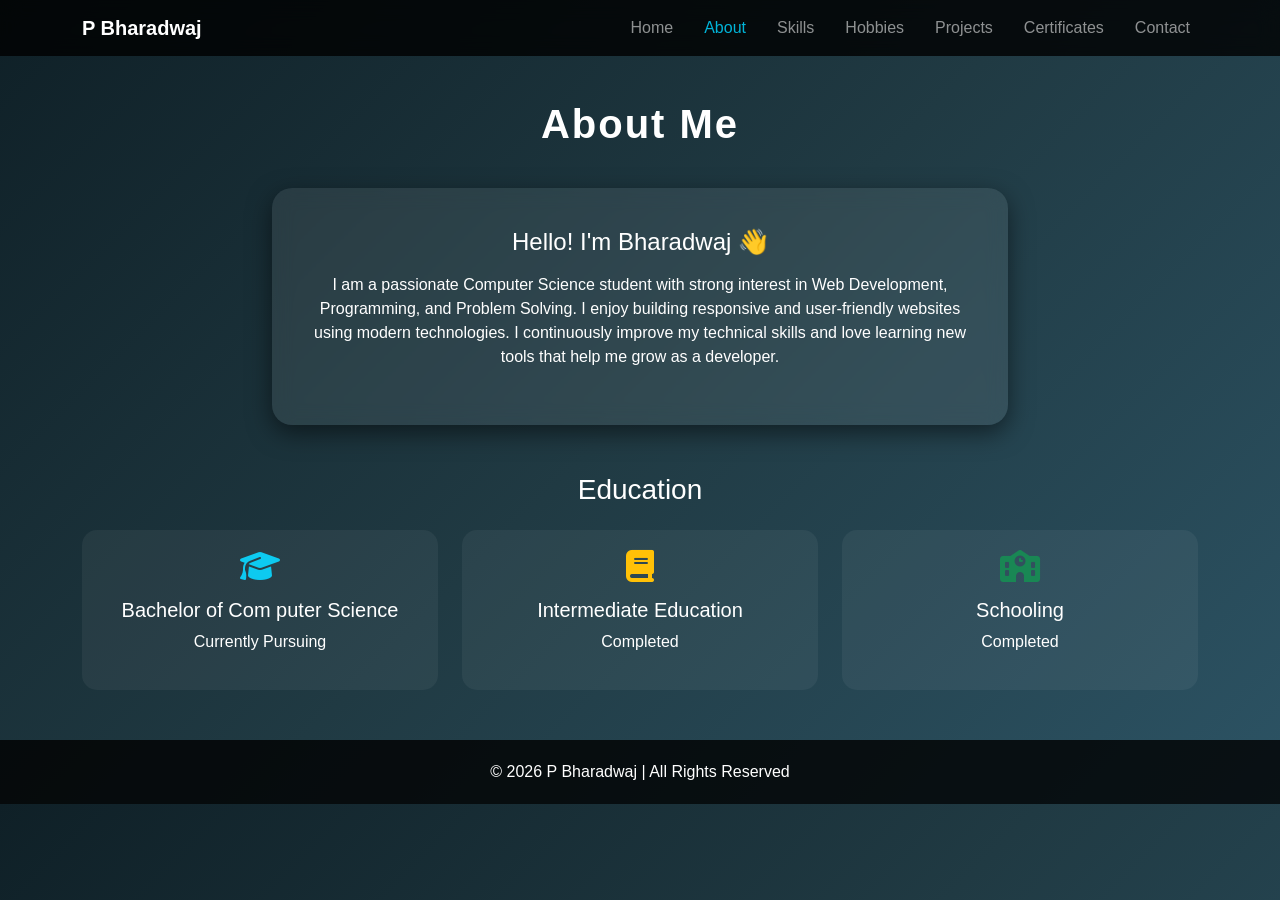
<file: about.html>
<!DOCTYPE html>
<html>
<head>
<title>About | P Bharadwaj</title>
<meta name="viewport" content="width=device-width, initial-scale=1">

<link href="https://cdn.jsdelivr.net/npm/bootstrap@5.3.2/dist/css/bootstrap.min.css" rel="stylesheet">
<link href="https://cdnjs.cloudflare.com/ajax/libs/font-awesome/6.5.0/css/all.min.css" rel="stylesheet">
<link rel="stylesheet" href="style.css">

<style>
body{
    background: linear-gradient(135deg, #0f2027, #203a43, #2c5364);
    color: white;
    font-family: 'Segoe UI', sans-serif;
}

.navbar{
    background: rgba(0,0,0,0.8);
    backdrop-filter: blur(10px);
}

.section-title{
    text-align:center;
    font-size: 2.5rem;
    margin-top:100px;
    margin-bottom:40px;
    font-weight:bold;
    letter-spacing:2px;
}

.about-card{
    background: rgba(255,255,255,0.08);
    border-radius:20px;
    padding:40px;
    box-shadow:0 8px 25px rgba(0,0,0,0.5);
    backdrop-filter: blur(10px);
}

.edu-card{
    background: rgba(255,255,255,0.05);
    border-radius:15px;
    padding:20px;
    text-align:center;
    transition:0.3s;
}

.edu-card:hover{
    transform: translateY(-8px);
    box-shadow:0 6px 20px rgba(0,0,0,0.6);
}

footer{
    text-align:center;
    padding:20px;
    margin-top:50px;
    background: rgba(0,0,0,0.8);
}
</style>
</head>

<body>

<nav class="navbar navbar-expand-lg navbar-dark fixed-top">
<div class="container">
<a class="navbar-brand fw-bold" href="index.html">P Bharadwaj</a>
<button class="navbar-toggler" data-bs-toggle="collapse" data-bs-target="#nav">
<span class="navbar-toggler-icon"></span>
</button>
<div class="collapse navbar-collapse justify-content-end" id="nav">
<ul class="navbar-nav">
<li class="nav-item"><a class="nav-link" href="index.html">Home</a></li>
<li class="nav-item"><a class="nav-link active" href="about.html">About</a></li>
<li class="nav-item"><a class="nav-link" href="skills.html">Skills</a></li>
<li class="nav-item"><a class="nav-link" href="hobbies.html">Hobbies</a></li>
<li class="nav-item"><a class="nav-link" href="projects.html">Projects</a></li>
<li class="nav-item"><a class="nav-link" href="certificates.html">Certificates</a></li>
<li class="nav-item"><a class="nav-link" href="contact.html">Contact</a></li>
</ul>
</div>
</div>
</nav>

<div class="container">

<h2 class="section-title">About Me</h2>

<div class="row justify-content-center">
<div class="col-lg-8">
<div class="about-card text-center">
<h4 class="mb-3">Hello! I'm Bharadwaj 👋</h4>
<p>
I am a passionate Computer Science student with strong interest in 
Web Development, Programming, and Problem Solving. I enjoy building 
responsive and user-friendly websites using modern technologies. 
I continuously improve my technical skills and love learning new tools 
that help me grow as a developer.
</p>
</div>
</div>
</div>

<h3 class="text-center mt-5 mb-4">Education</h3>

<div class="row g-4">

<div class="col-md-4">
<div class="edu-card">
<i class="fas fa-graduation-cap fa-2x mb-3 text-info"></i>
<h5>Bachelor of Com puter Science</h5>
<p>Currently Pursuing</p>
</div>
</div>

<div class="col-md-4">
<div class="edu-card">
<i class="fas fa-book fa-2x mb-3 text-warning"></i>
<h5>Intermediate Education</h5>
<p>Completed</p>
</div>
</div>

<div class="col-md-4">
<div class="edu-card">
<i class="fas fa-school fa-2x mb-3 text-success"></i>
<h5>Schooling</h5>
<p>Completed</p>
</div>
</div>

</div>

</div>

<footer>
© 2026 P Bharadwaj | All Rights Reserved
</footer>

<script src="https://cdn.jsdelivr.net/npm/bootstrap@5.3.2/dist/js/bootstrap.bundle.min.js"></script>

</body>
</html>
</file>
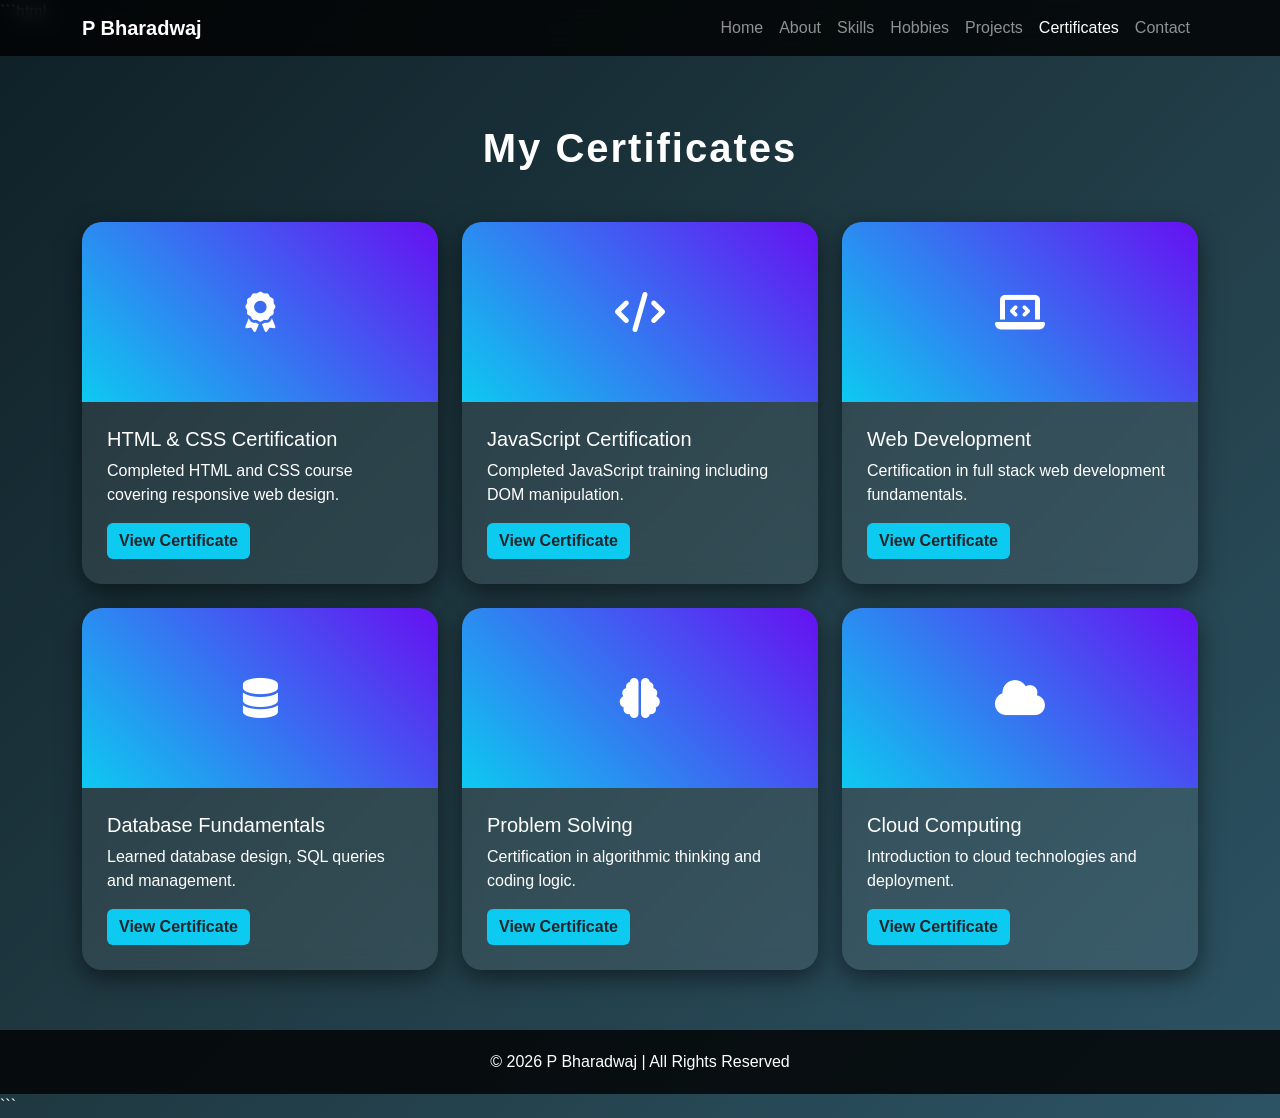
<file: certificates.html>
```html
<!DOCTYPE html>
<html>
<head>
<title>Certificates | P Bharadwaj</title>
<meta name="viewport" content="width=device-width, initial-scale=1">

<link href="https://cdn.jsdelivr.net/npm/bootstrap@5.3.2/dist/css/bootstrap.min.css" rel="stylesheet">
<link href="https://cdnjs.cloudflare.com/ajax/libs/font-awesome/6.5.0/css/all.min.css" rel="stylesheet">

<style>

body{
background: linear-gradient(135deg,#0f2027,#203a43,#2c5364);
color:white;
font-family:'Segoe UI',sans-serif;
}

.navbar{
background: rgba(0,0,0,0.8);
backdrop-filter: blur(10px);
}

.section-title{
text-align:center;
margin-top:100px;
margin-bottom:50px;
font-size:2.5rem;
font-weight:bold;
letter-spacing:2px;
}

.certificate-card{
background: rgba(255,255,255,0.08);
border-radius:20px;
overflow:hidden;
box-shadow:0 8px 25px rgba(0,0,0,0.5);
backdrop-filter: blur(10px);
transition:0.4s;
}

.certificate-card:hover{
transform:translateY(-10px);
box-shadow:0 12px 30px rgba(0,0,0,0.7);
}

.certificate-img{
height:180px;
background:linear-gradient(45deg,#0dcaf0,#6610f2);
display:flex;
align-items:center;
justify-content:center;
font-size:40px;
}

.card-body{
padding:25px;
}

.btn-custom{
background:#0dcaf0;
border:none;
font-weight:600;
}

.btn-custom:hover{
background:#0bb5d6;
transform:scale(1.05);
}

footer{
text-align:center;
padding:20px;
margin-top:60px;
background: rgba(0,0,0,0.8);
}

</style>
</head>

<body>

<nav class="navbar navbar-expand-lg navbar-dark fixed-top">
<div class="container">

<a class="navbar-brand fw-bold" href="index.html">P Bharadwaj</a>

<button class="navbar-toggler" data-bs-toggle="collapse" data-bs-target="#nav">
<span class="navbar-toggler-icon"></span>
</button>

<div class="collapse navbar-collapse justify-content-end" id="nav">

<ul class="navbar-nav">

<li class="nav-item"><a class="nav-link" href="index.html">Home</a></li>
<li class="nav-item"><a class="nav-link" href="about.html">About</a></li>
<li class="nav-item"><a class="nav-link" href="skills.html">Skills</a></li>
<li class="nav-item"><a class="nav-link" href="hobbies.html">Hobbies</a></li>
<li class="nav-item"><a class="nav-link" href="projects.html">Projects</a></li>
<li class="nav-item"><a class="nav-link active" href="certificates.html">Certificates</a></li>
<li class="nav-item"><a class="nav-link" href="contact.html">Contact</a></li>

</ul>

</div>
</div>
</nav>


<div class="container">

<h2 class="section-title">My Certificates</h2>

<div class="row g-4">

<div class="col-md-4">
<div class="certificate-card">
<div class="certificate-img">
<i class="fas fa-award"></i>
</div>
<div class="card-body">
<h5>HTML & CSS Certification</h5>
<p>Completed HTML and CSS course covering responsive web design.</p>
<a href="certificates/html-css-certificate.jpg" class="btn btn-custom">View Certificate</a>
</div>
</div>
</div>

<div class="col-md-4">
<div class="certificate-card">
<div class="certificate-img">
<i class="fas fa-code"></i>
</div>
<div class="card-body">
<h5>JavaScript Certification</h5>
<p>Completed JavaScript training including DOM manipulation.</p>
<a href="certificates/javascript-certificate.jpg" class="btn btn-custom">View Certificate</a>
</div>
</div>
</div>

<div class="col-md-4">
<div class="certificate-card">
<div class="certificate-img">
<i class="fas fa-laptop-code"></i>
</div>
<div class="card-body">
<h5>Web Development</h5>
<p>Certification in full stack web development fundamentals.</p>
<a href="certificates/webdev-certificate.jpg" class="btn btn-custom">View Certificate</a>
</div>
</div>
</div>

<div class="col-md-4">
<div class="certificate-card">
<div class="certificate-img">
<i class="fas fa-database"></i>
</div>
<div class="card-body">
<h5>Database Fundamentals</h5>
<p>Learned database design, SQL queries and management.</p>
<a href="certificates/database-certificate.jpg" class="btn btn-custom">View Certificate</a>
</div>
</div>
</div>

<div class="col-md-4">
<div class="certificate-card">
<div class="certificate-img">
<i class="fas fa-brain"></i>
</div>
<div class="card-body">
<h5>Problem Solving</h5>
<p>Certification in algorithmic thinking and coding logic.</p>
<a href="certificates/problem-solving.jpg" class="btn btn-custom">View Certificate</a>
</div>
</div>
</div>

<div class="col-md-4">
<div class="certificate-card">
<div class="certificate-img">
<i class="fas fa-cloud"></i>
</div>
<div class="card-body">
<h5>Cloud Computing</h5>
<p>Introduction to cloud technologies and deployment.</p>
<a href="certificates/cloud-certificate.jpg" class="btn btn-custom">View Certificate</a>
</div>
</div>
</div>

</div>

</div>

<footer>
© 2026 P Bharadwaj | All Rights Reserved
</footer>

<script src="https://cdn.jsdelivr.net/npm/bootstrap@5.3.2/dist/js/bootstrap.bundle.min.js"></script>

</body>
</html>
```
</file>
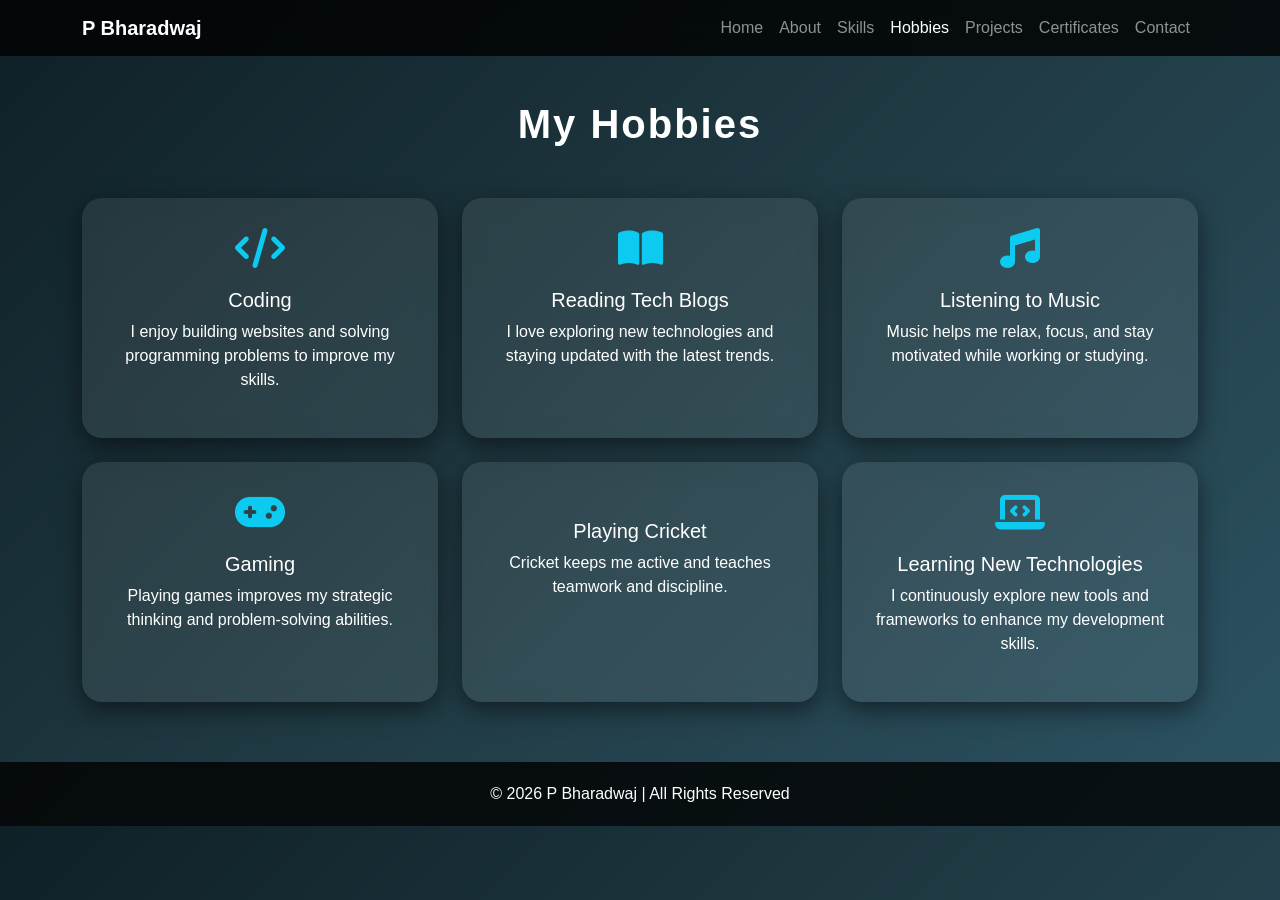
<file: hobbies.html>
<!DOCTYPE html>
<html>
<head>
<title>Hobbies | P Bharadwaj</title>
<meta name="viewport" content="width=device-width, initial-scale=1">

<link href="https://cdn.jsdelivr.net/npm/bootstrap@5.3.2/dist/css/bootstrap.min.css" rel="stylesheet">
<link href="https://cdnjs.cloudflare.com/ajax/libs/font-awesome/6.5.0/css/all.min.css" rel="stylesheet">

<style>
body{
    background: linear-gradient(135deg,#0f2027,#203a43,#2c5364);
    color:white;
    font-family:'Segoe UI',sans-serif;
}

.navbar{
    background: rgba(0,0,0,0.8);
    backdrop-filter: blur(10px);
}

.section-title{
    text-align:center;
    margin-top:100px;
    margin-bottom:50px;
    font-size:2.5rem;
    font-weight:bold;
    letter-spacing:2px;
}

.hobby-card{
    background: rgba(255,255,255,0.08);
    border-radius:20px;
    padding:30px;
    text-align:center;
    box-shadow:0 8px 25px rgba(0,0,0,0.5);
    backdrop-filter: blur(10px);
    transition:0.4s;
    height:100%;
}

.hobby-card:hover{
    transform:translateY(-10px);
    box-shadow:0 12px 30px rgba(0,0,0,0.7);
}

.hobby-icon{
    font-size:40px;
    margin-bottom:20px;
    color:#0dcaf0;
}

footer{
    text-align:center;
    padding:20px;
    margin-top:60px;
    background: rgba(0,0,0,0.8);
}
</style>
</head>

<body>

<nav class="navbar navbar-expand-lg navbar-dark fixed-top">
<div class="container">
<a class="navbar-brand fw-bold" href="index.html">P Bharadwaj</a>
<button class="navbar-toggler" data-bs-toggle="collapse" data-bs-target="#nav">
<span class="navbar-toggler-icon"></span>
</button>
<div class="collapse navbar-collapse justify-content-end" id="nav">
<ul class="navbar-nav">
<li class="nav-item"><a class="nav-link" href="index.html">Home</a></li>
<li class="nav-item"><a class="nav-link" href="about.html">About</a></li>
<li class="nav-item"><a class="nav-link" href="skills.html">Skills</a></li>
<li class="nav-item"><a class="nav-link active" href="hobbies.html">Hobbies</a></li>
<li class="nav-item"><a class="nav-link" href="projects.html">Projects</a></li>
<li class="nav-item"><a class="nav-link" href="certificates.html">Certificates</a></li>
<li class="nav-item"><a class="nav-link" href="contact.html">Contact</a></li>
</ul>
</div>
</div>
</nav>

<div class="container">
<h2 class="section-title">My Hobbies</h2>

<div class="row g-4">

<div class="col-md-4">
<div class="hobby-card">
<i class="fas fa-code hobby-icon"></i>
<h5>Coding</h5>
<p>I enjoy building websites and solving programming problems to improve my skills.</p>
</div>
</div>

<div class="col-md-4">
<div class="hobby-card">
<i class="fas fa-book-open hobby-icon"></i>
<h5>Reading Tech Blogs</h5>
<p>I love exploring new technologies and staying updated with the latest trends.</p>
</div>
</div>

<div class="col-md-4">
<div class="hobby-card">
<i class="fas fa-music hobby-icon"></i>
<h5>Listening to Music</h5>
<p>Music helps me relax, focus, and stay motivated while working or studying.</p>
</div>
</div>

<div class="col-md-4">
<div class="hobby-card">
<i class="fas fa-gamepad hobby-icon"></i>
<h5>Gaming</h5>
<p>Playing games improves my strategic thinking and problem-solving abilities.</p>
</div>
</div>

<div class="col-md-4">
<div class="hobby-card">
<i class="fas fa-cricket-bat-ball hobby-icon"></i>
<h5>Playing Cricket</h5>
<p>Cricket keeps me active and teaches teamwork and discipline.</p>
</div>
</div>

<div class="col-md-4">
<div class="hobby-card">
<i class="fas fa-laptop-code hobby-icon"></i>
<h5>Learning New Technologies</h5>
<p>I continuously explore new tools and frameworks to enhance my development skills.</p>
</div>
</div>

</div>
</div>

<footer>
© 2026 P Bharadwaj | All Rights Reserved
</footer>

<script src="https://cdn.jsdelivr.net/npm/bootstrap@5.3.2/dist/js/bootstrap.bundle.min.js"></script>

</body>
</html>
</file>
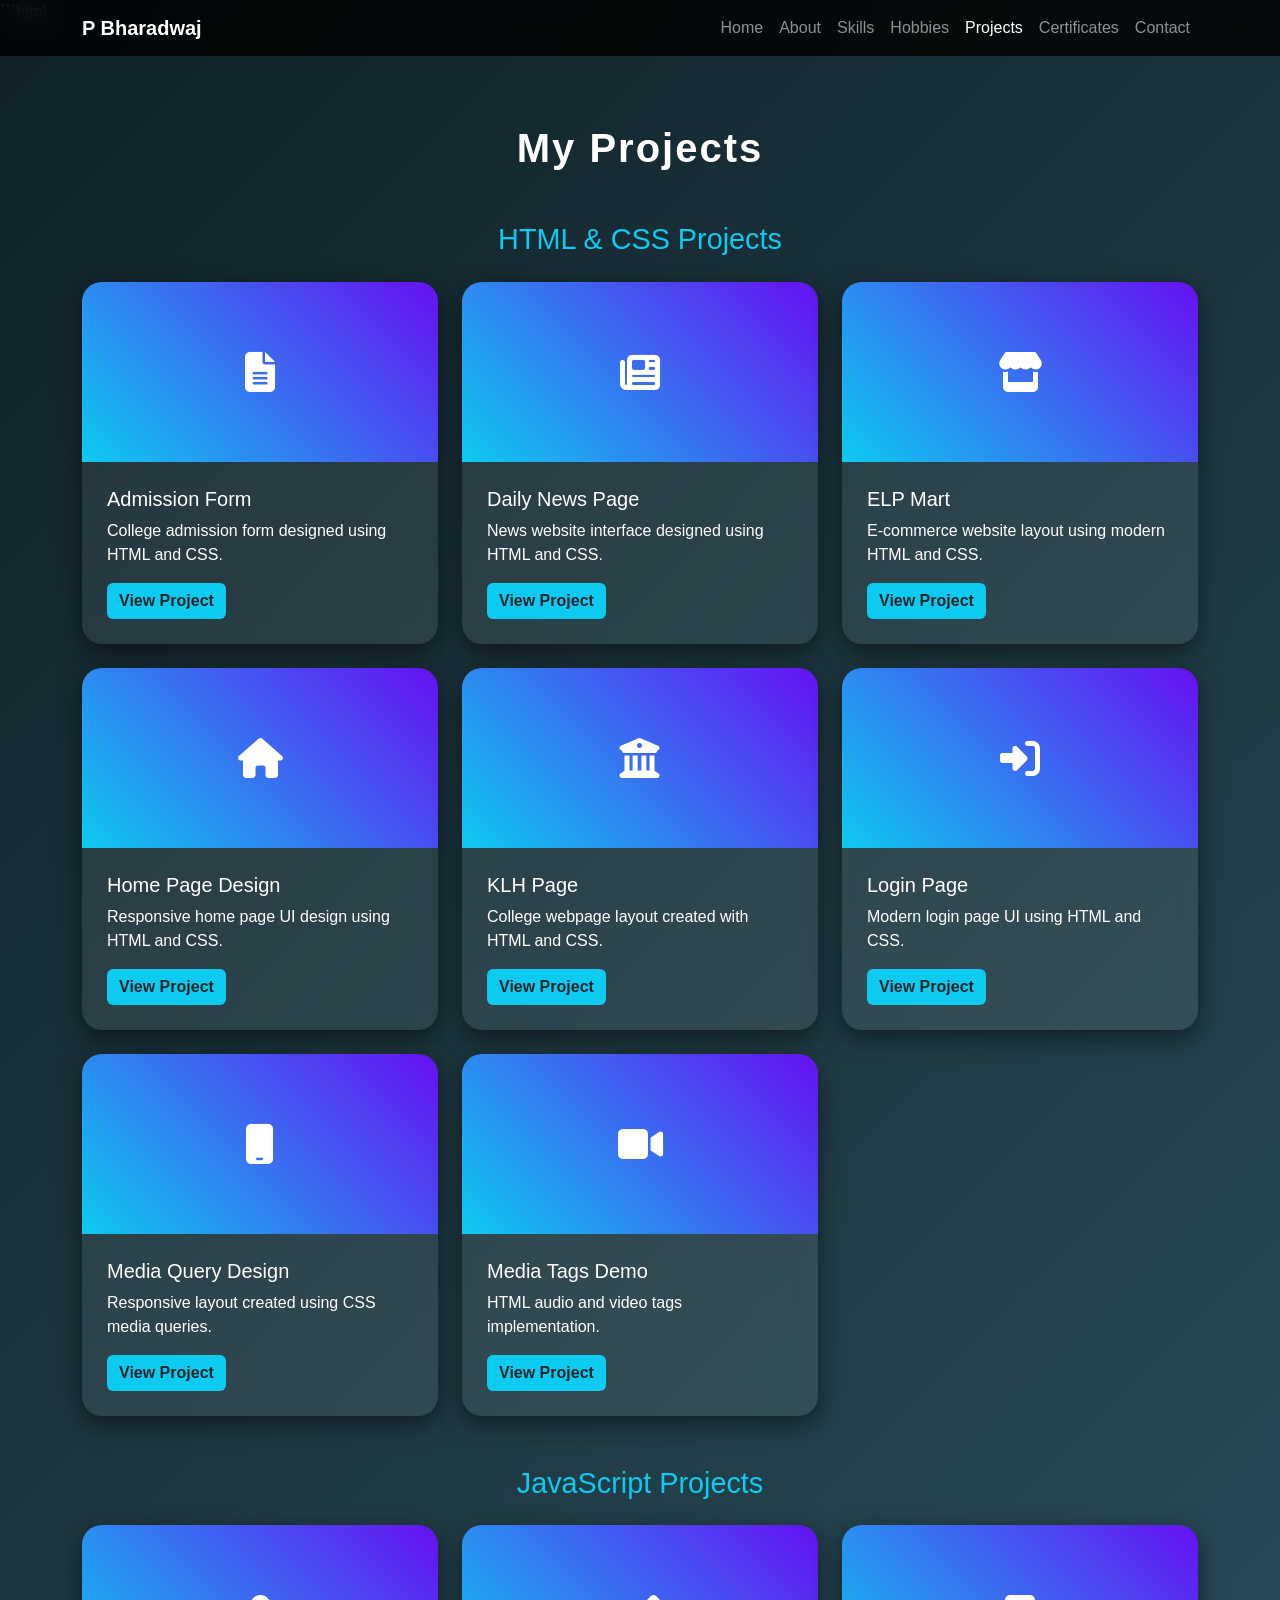
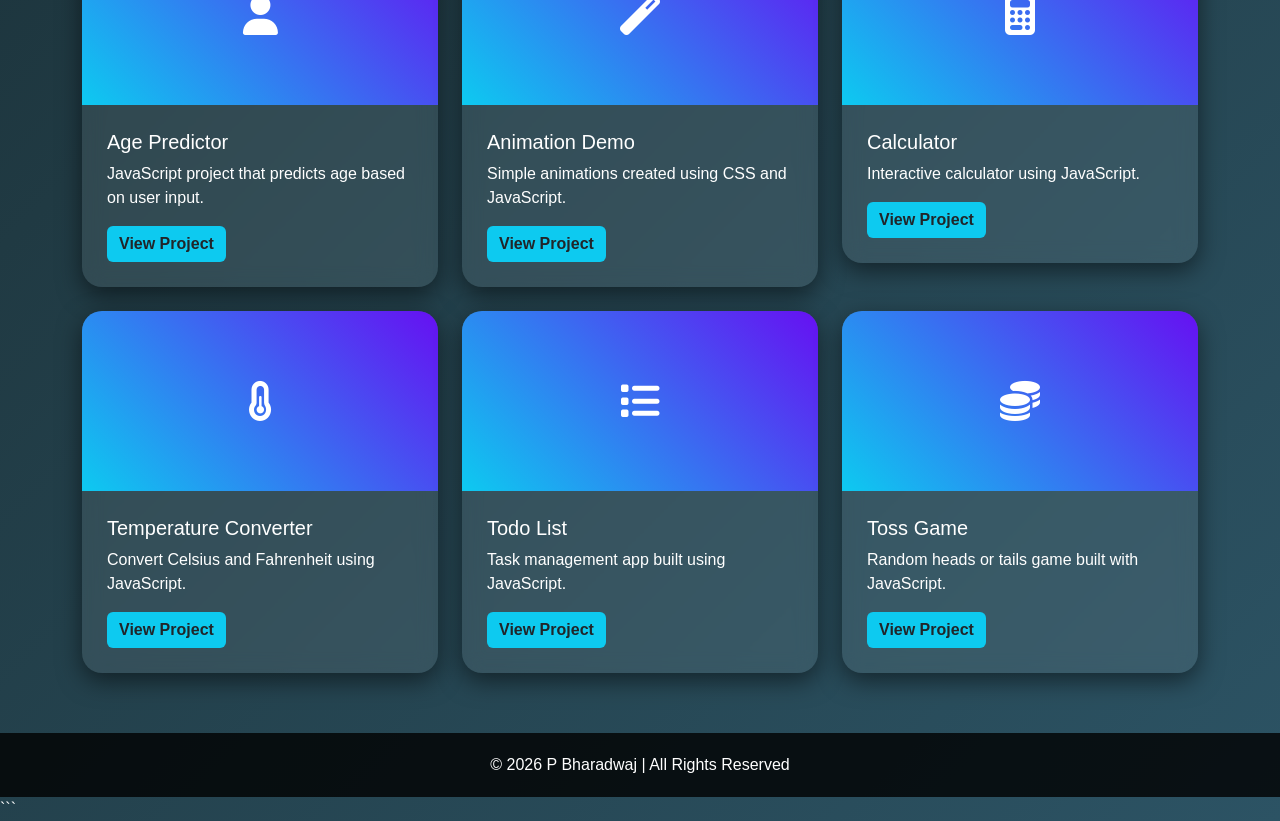
<file: projects.html>
```html
<!DOCTYPE html>
<html>
<head>
<title>Projects | P Bharadwaj</title>
<meta name="viewport" content="width=device-width, initial-scale=1">

<link href="https://cdn.jsdelivr.net/npm/bootstrap@5.3.2/dist/css/bootstrap.min.css" rel="stylesheet">
<link href="https://cdnjs.cloudflare.com/ajax/libs/font-awesome/6.5.0/css/all.min.css" rel="stylesheet">

<style>

body{
background: linear-gradient(135deg,#0f2027,#203a43,#2c5364);
color:white;
font-family:'Segoe UI',sans-serif;
}

.navbar{
background: rgba(0,0,0,0.8);
backdrop-filter: blur(10px);
}

.section-title{
text-align:center;
margin-top:100px;
margin-bottom:40px;
font-size:2.5rem;
font-weight:bold;
letter-spacing:2px;
}

.sub-title{
margin-top:50px;
margin-bottom:25px;
color:#0dcaf0;
font-size:1.8rem;
text-align:center;
}

.project-card{
background: rgba(255,255,255,0.08);
border-radius:20px;
overflow:hidden;
box-shadow:0 8px 25px rgba(0,0,0,0.5);
backdrop-filter: blur(10px);
transition:0.4s;
}

.project-card:hover{
transform:translateY(-10px);
box-shadow:0 12px 30px rgba(0,0,0,0.7);
}

.project-img{
height:180px;
background:linear-gradient(45deg,#0dcaf0,#6610f2);
display:flex;
align-items:center;
justify-content:center;
font-size:40px;
}

.card-body{
padding:25px;
}

.btn-custom{
background:#0dcaf0;
border:none;
font-weight:600;
}

.btn-custom:hover{
background:#0bb5d6;
transform:scale(1.05);
}

footer{
text-align:center;
padding:20px;
margin-top:60px;
background: rgba(0,0,0,0.8);
}

</style>
</head>

<body>

<nav class="navbar navbar-expand-lg navbar-dark fixed-top">
<div class="container">

<a class="navbar-brand fw-bold" href="index.html">P Bharadwaj</a>

<button class="navbar-toggler" data-bs-toggle="collapse" data-bs-target="#nav">
<span class="navbar-toggler-icon"></span>
</button>

<div class="collapse navbar-collapse justify-content-end" id="nav">

<ul class="navbar-nav">

<li class="nav-item"><a class="nav-link" href="index.html">Home</a></li>
<li class="nav-item"><a class="nav-link" href="about.html">About</a></li>
<li class="nav-item"><a class="nav-link" href="skills.html">Skills</a></li>
<li class="nav-item"><a class="nav-link" href="hobbies.html">Hobbies</a></li>
<li class="nav-item"><a class="nav-link active" href="projects.html">Projects</a></li>
<li class="nav-item"><a class="nav-link" href="certificates.html">Certificates</a></li>
<li class="nav-item"><a class="nav-link" href="contact.html">Contact</a></li>

</ul>

</div>
</div>
</nav>

<div class="container">

<h2 class="section-title">My Projects</h2>

<h3 class="sub-title">HTML & CSS Projects</h3>

<div class="row g-4">

<div class="col-md-4">
<div class="project-card">
<div class="project-img"><i class="fas fa-file-alt"></i></div>
<div class="card-body">
<h5>Admission Form</h5>
<p>College admission form designed using HTML and CSS.</p>
<a href="project/ADMISSIONFORM/index.html" class="btn btn-custom">View Project</a>
</div>
</div>
</div>


<div class="col-md-4">
<div class="project-card">
<div class="project-img"><i class="fas fa-newspaper"></i></div>
<div class="card-body">
<h5>Daily News Page</h5>
<p>News website interface designed using HTML and CSS.</p>
<a href="project/DAILYNEWSPAGE/index.html" class="btn btn-custom">View Project</a>
</div>
</div>
</div>

<div class="col-md-4">
<div class="project-card">
<div class="project-img"><i class="fas fa-store"></i></div>
<div class="card-body">
<h5>ELP Mart</h5>
<p>E-commerce website layout using modern HTML and CSS.</p>
<a href="project/ELPMART/index.html" class="btn btn-custom">View Project</a>
</div>
</div>
</div>

<div class="col-md-4">
<div class="project-card">
<div class="project-img"><i class="fas fa-home"></i></div>
<div class="card-body">
<h5>Home Page Design</h5>
<p>Responsive home page UI design using HTML and CSS.</p>
<a href="project/home/index.html" class="btn btn-custom">View Project</a>
</div>
</div>
</div>

<div class="col-md-4">
<div class="project-card">
<div class="project-img"><i class="fas fa-university"></i></div>
<div class="card-body">
<h5>KLH Page</h5>
<p>College webpage layout created with HTML and CSS.</p>
<a href="project/KLHPAGE/index.html" class="btn btn-custom">View Project</a>
</div>
</div>
</div>

<div class="col-md-4">
<div class="project-card">
<div class="project-img"><i class="fas fa-sign-in-alt"></i></div>
<div class="card-body">
<h5>Login Page</h5>
<p>Modern login page UI using HTML and CSS.</p>
<a href="project/LOGINPAGE/index.html" class="btn btn-custom">View Project</a>
</div>
</div>
</div>

<div class="col-md-4">
<div class="project-card">
<div class="project-img"><i class="fas fa-mobile"></i></div>
<div class="card-body">
<h5>Media Query Design</h5>
<p>Responsive layout created using CSS media queries.</p>
<a href="project/MEDIAQUERY/index.html" class="btn btn-custom">View Project</a>
</div>
</div>
</div>

<div class="col-md-4">
<div class="project-card">
<div class="project-img"><i class="fas fa-video"></i></div>
<div class="card-body">
<h5>Media Tags Demo</h5>
<p>HTML audio and video tags implementation.</p>
<a href="project/MEDIATAGS/index.html" class="btn btn-custom">View Project</a>
</div>
</div>
</div>

</div>

<h3 class="sub-title">JavaScript Projects</h3>

<div class="row g-4">

<div class="col-md-4">
<div class="project-card">
<div class="project-img"><i class="fas fa-user"></i></div>
<div class="card-body">
<h5>Age Predictor</h5>
<p>JavaScript project that predicts age based on user input.</p>
<a href="project/AGEPREDICT/index.html" class="btn btn-custom">View Project</a>
</div>
</div>
</div>

<div class="col-md-4">
<div class="project-card">
<div class="project-img"><i class="fas fa-magic"></i></div>
<div class="card-body">
<h5>Animation Demo</h5>
<p>Simple animations created using CSS and JavaScript.</p>
<a href="project/Animation/index.html" class="btn btn-custom">View Project</a>
</div>
</div>
</div>

<div class="col-md-4">
<div class="project-card">
<div class="project-img"><i class="fas fa-calculator"></i></div>
<div class="card-body">
<h5>Calculator</h5>
<p>Interactive calculator using JavaScript.</p>
<a href="project/calculator/index.html" class="btn btn-custom">View Project</a>
</div>
</div>
</div>

<div class="col-md-4">
<div class="project-card">
<div class="project-img"><i class="fas fa-thermometer-half"></i></div>
<div class="card-body">
<h5>Temperature Converter</h5>
<p>Convert Celsius and Fahrenheit using JavaScript.</p>
<a href="project/TEMPERATURE/index.html" class="btn btn-custom">View Project</a>
</div>
</div>
</div>

<div class="col-md-4">
<div class="project-card">
<div class="project-img"><i class="fas fa-list"></i></div>
<div class="card-body">
<h5>Todo List</h5>
<p>Task management app built using JavaScript.</p>
<a href="project/todo/index.html" class="btn btn-custom">View Project</a>
</div>
</div>
</div>

<div class="col-md-4">
<div class="project-card">
<div class="project-img"><i class="fas fa-coins"></i></div>
<div class="card-body">
<h5>Toss Game</h5>
<p>Random heads or tails game built with JavaScript.</p>
<a href="project/TOSS/index.html" class="btn btn-custom">View Project</a>
</div>
</div>
</div>

</div>

</div>

<footer>
© 2026 P Bharadwaj | All Rights Reserved
</footer>

<script src="https://cdn.jsdelivr.net/npm/bootstrap@5.3.2/dist/js/bootstrap.bundle.min.js"></script>

</body>
</html>
```
</file>
<file: style.css>
body {
    font-family: 'Poppins', sans-serif;
    scroll-behavior: smooth;
}

/* ===== NAVBAR ===== */
.navbar {
    backdrop-filter: blur(12px);
    background: rgba(13, 27, 42, 0.9);
    transition: 0.4s;
}

.navbar.scrolled {
    background: #0d1b2a;
    box-shadow: 0 5px 20px rgba(0,0,0,0.3);
}

.nav-link {
    position: relative;
    margin-left: 15px;
    transition: 0.3s;
}

.nav-link::after {
    content: "";
    position: absolute;
    width: 0%;
    height: 2px;
    bottom: -5px;
    left: 0;
    background: #00b4d8;
    transition: 0.4s;
}

.nav-link:hover::after {
    width: 100%;
}

.nav-link:hover {
    color: #00b4d8 !important;
}

.nav-link.active {
    color: #00b4d8 !important;
}

/* ===== HERO ===== */
.hero {
    height: 100vh;
    background: linear-gradient(to right, #1b263b, #415a77);
    color: white;
    display: flex;
    justify-content: center;
    align-items: center;
    text-align: center;
    animation: fadeIn 1.5s ease;
}

@keyframes fadeIn {
    from {opacity: 0;}
    to {opacity: 1;}
}

.section-title {
    text-align: center;
    margin: 50px 0;
    font-weight: 600;
}

/* ===== CARD ANIMATION ===== */
.card {
    transition: 0.4s;
}

.card:hover {
    transform: translateY(-10px);
    box-shadow: 0 10px 25px rgba(0,0,0,0.2);
}

.fade-in {
    opacity: 0;
    transform: translateY(30px);
    transition: 0.8s;
}

.fade-in.show {
    opacity: 1;
    transform: translateY(0);
}

footer {
    background: #0d1b2a;
    color: white;
    text-align: center;
    padding: 15px;
    margin-top: 50px;
}
</file>
